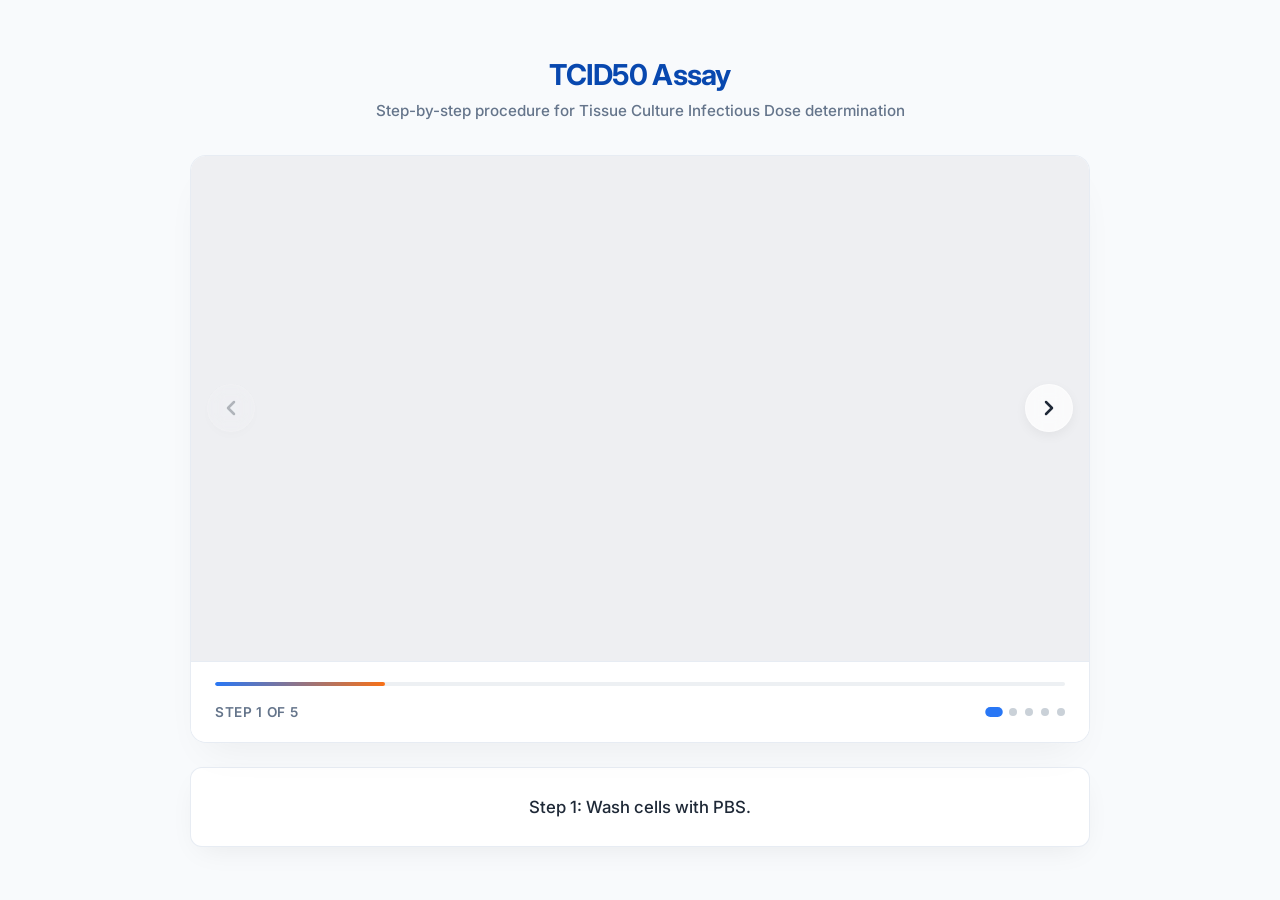
<file: simulation/index.html>
<!DOCTYPE html>
<html lang="en">
<head>
    <meta charset="UTF-8">
    <meta name="viewport" content="width=device-width, initial-scale=1.0">
    <title>TCID50 Assay Simulation</title>
    <!-- Add Google Font for premium typography -->
    <link href="https://fonts.googleapis.com/css2?family=Inter:wght@400;500;600;700&display=swap" rel="stylesheet">
    <link rel="stylesheet" href="./css/main.css">
</head>
<body>
    <div class="simulation-container">
        <header class="sim-header">
            <h2>TCID50 Assay</h2>
            <p>Step-by-step procedure for Tissue Culture Infectious Dose determination</p>
        </header>

        <div class="media-card">
            <div class="media-wrapper">
                <!-- Media Elements (Video slider) -->
                <video id="sliderVideo" class="slider-media" controls muted>
                    Your browser does not support the video tag.
                </video>

                <!-- Navigation Overlay Controls -->
                <button id="prevBtn" class="nav-btn prev" aria-label="Previous step">
                    <svg width="24" height="24" viewBox="0 0 24 24" fill="none" stroke="currentColor" stroke-width="2.5" stroke-linecap="round" stroke-linejoin="round"><polyline points="15 18 9 12 15 6"></polyline></svg>
                </button>
                <button id="nextBtn" class="nav-btn next" aria-label="Next step">
                    <svg width="24" height="24" viewBox="0 0 24 24" fill="none" stroke="currentColor" stroke-width="2.5" stroke-linecap="round" stroke-linejoin="round"><polyline points="9 18 15 12 9 6"></polyline></svg>
                </button>
            </div>

            <!-- Footer Controls & Progress -->
            <div class="media-footer">
                <div class="progress-bar-container">
                    <div id="progressBar" class="progress-bar"></div>
                </div>
                <div class="footer-row">
                    <span id="stepCounter" class="step-counter">Step 1 of 4</span>
                    <div id="indicators" class="slider-indicators"></div>
                </div>
            </div>
        </div>

        <div class="caption-card">
            <div id="slideCaption" class="slide-caption">
                <!-- Caption injected via JS -->
            </div>
        </div>
    </div>

    <!-- Script at the bottom -->
    <script src="./js/main.js"></script>
    <script src="../assets/js/iframeResize.js"></script>
<script src="../assets/js/iframeResize.js"></script>
        
        </body>
</html>
</file>
<file: simulation/css/main.css>
/* Design System Tokens */
:root {
    --primary: hsl(217, 91%, 56%);
    --primary-hover: hsl(217, 91%, 46%);
    --accent: hsl(24, 94%, 53%);
    --bg-surface: rgba(255, 255, 255, 0.85);
    --bg-canvas: hsl(210, 40%, 98%);
    --text-main: hsl(215, 28%, 17%);
    --text-muted: hsl(215, 16%, 47%);
    --border-glass: rgba(226, 232, 240, 0.8);
    --shadow-soft: 0 10px 30px -10px rgba(0, 0, 0, 0.08);
    --shadow-card: 0 20px 40px -15px rgba(0, 0, 0, 0.06);
    --radius-lg: 16px;
    --radius-md: 12px;
    --transition-smooth: all 0.3s cubic-bezier(0.4, 0, 0.2, 1);
}

/* Reset and Base Styles */
* {
    box-sizing: border-box;
    margin: 0;
    padding: 0;
}

body {
    font-family: 'Inter', -apple-system, BlinkMacSystemFont, "Segoe UI", Roboto, sans-serif;
    background-color: var(--bg-canvas);
    color: var(--text-main);
    line-height: 1.5;
    padding: 1.5rem;
    display: flex;
    justify-content: center;
    align-items: center;
    min-height: 100vh;
}

/* Main Container */
.simulation-container {
    max-width: 900px;
    width: 100%;
    display: flex;
    flex-direction: column;
    gap: 1.5rem;
}

/* Header */
.sim-header {
    text-align: center;
    margin-bottom: 0.5rem;
}

.sim-header h2 {
    font-size: 1.8rem;
    font-weight: 700;
    color: hsl(217, 91%, 36%);
    letter-spacing: -0.025em;
    margin-bottom: 0.25rem;
}

.sim-header p {
    color: var(--text-muted);
    font-size: 0.95rem;
    font-weight: 500;
}

/* Media Card (The Main Container) */
.media-card {
    background: var(--bg-surface);
    backdrop-filter: blur(16px);
    -webkit-backdrop-filter: blur(16px);
    border: 1px solid var(--border-glass);
    border-radius: var(--radius-lg);
    box-shadow: var(--shadow-card);
    overflow: hidden;
    display: flex;
    flex-direction: column;
}

/* Aspect-Ratio Wrapper */
.media-wrapper {
    position: relative;
    width: 100%;
    aspect-ratio: 16 / 9;
    background-color: hsl(220, 14%, 94%);
    display: flex;
    justify-content: center;
    align-items: center;
    overflow: hidden;
}

/* Media Elements */
.slider-media {
    width: 100%;
    height: 100%;
    object-fit: contain;
    transition: opacity 0.4s ease-in-out, transform 0.4s ease-in-out;
}

.slider-media.fade-out {
    opacity: 0;
    transform: scale(0.98);
}

/* Glassmorphism Navigation Controls */
.nav-btn {
    position: absolute;
    top: 50%;
    transform: translateY(-50%);
    width: 48px;
    height: 48px;
    border-radius: 50%;
    border: 1px solid rgba(255, 255, 255, 0.4);
    background: rgba(255, 255, 255, 0.7);
    backdrop-filter: blur(8px);
    -webkit-backdrop-filter: blur(8px);
    color: var(--text-main);
    cursor: pointer;
    display: flex;
    justify-content: center;
    align-items: center;
    box-shadow: 0 4px 12px rgba(0, 0, 0, 0.05);
    transition: var(--transition-smooth);
    z-index: 10;
}

.nav-btn:hover:not(:disabled) {
    background: white;
    color: var(--primary);
    box-shadow: 0 8px 20px rgba(0, 0, 0, 0.1);
    transform: translateY(-50%) scale(1.05);
}

.nav-btn:active:not(:disabled) {
    transform: translateY(-50%) scale(0.95);
}

.nav-btn:disabled {
    opacity: 0.3;
    cursor: not-allowed;
    background: rgba(255, 255, 255, 0.3);
}

.nav-btn.prev {
    left: 16px;
}

.nav-btn.next {
    right: 16px;
}

.nav-btn svg {
    transition: transform 0.2s ease;
}

.nav-btn.prev:hover svg {
    transform: translateX(-2px);
}

.nav-btn.next:hover svg {
    transform: translateX(2px);
}

/* Footer & Progress Info */
.media-footer {
    padding: 1.25rem 1.5rem;
    background: white;
    display: flex;
    flex-direction: column;
    gap: 1rem;
    border-top: 1px solid var(--border-glass);
}

/* Progress Bar */
.progress-bar-container {
    width: 100%;
    height: 4px;
    background: hsl(210, 20%, 94%);
    border-radius: 2px;
    overflow: hidden;
}

.progress-bar {
    height: 100%;
    width: 25%;
    background: linear-gradient(90deg, var(--primary), var(--accent));
    border-radius: 2px;
    transition: width 0.4s cubic-bezier(0.4, 0, 0.2, 1);
}

.footer-row {
    display: flex;
    justify-content: space-between;
    align-items: center;
}

.step-counter {
    font-size: 0.85rem;
    font-weight: 600;
    color: var(--text-muted);
    text-transform: uppercase;
    letter-spacing: 0.05em;
}

/* Dot Indicators */
.slider-indicators {
    display: flex;
    gap: 8px;
    flex-wrap: wrap;
    justify-content: flex-end;
}

.dot {
    width: 8px;
    height: 8px;
    border-radius: 50%;
    background: hsl(210, 16%, 82%);
    cursor: pointer;
    transition: var(--transition-smooth);
}

.dot:hover {
    background: var(--primary);
    transform: scale(1.1);
}

.dot.active {
    background: var(--primary);
    transform: scale(1.25);
    width: 14px;
    border-radius: 4px;
}

/* Caption Card */
.caption-card {
    background: white;
    border: 1px solid var(--border-glass);
    border-radius: var(--radius-md);
    box-shadow: var(--shadow-soft);
    padding: 1.25rem 1.5rem;
    min-height: 80px;
    display: flex;
    align-items: center;
    justify-content: center;
}

.slide-caption {
    font-size: 1.05rem;
    font-weight: 500;
    color: var(--text-main);
    text-align: center;
    line-height: 1.6;
    animation: textFadeIn 0.4s ease forwards;
}

@keyframes textFadeIn {
    from {
        opacity: 0;
        transform: translateY(4px);
    }
    to {
        opacity: 1;
        transform: translateY(0);
    }
}
</file>
